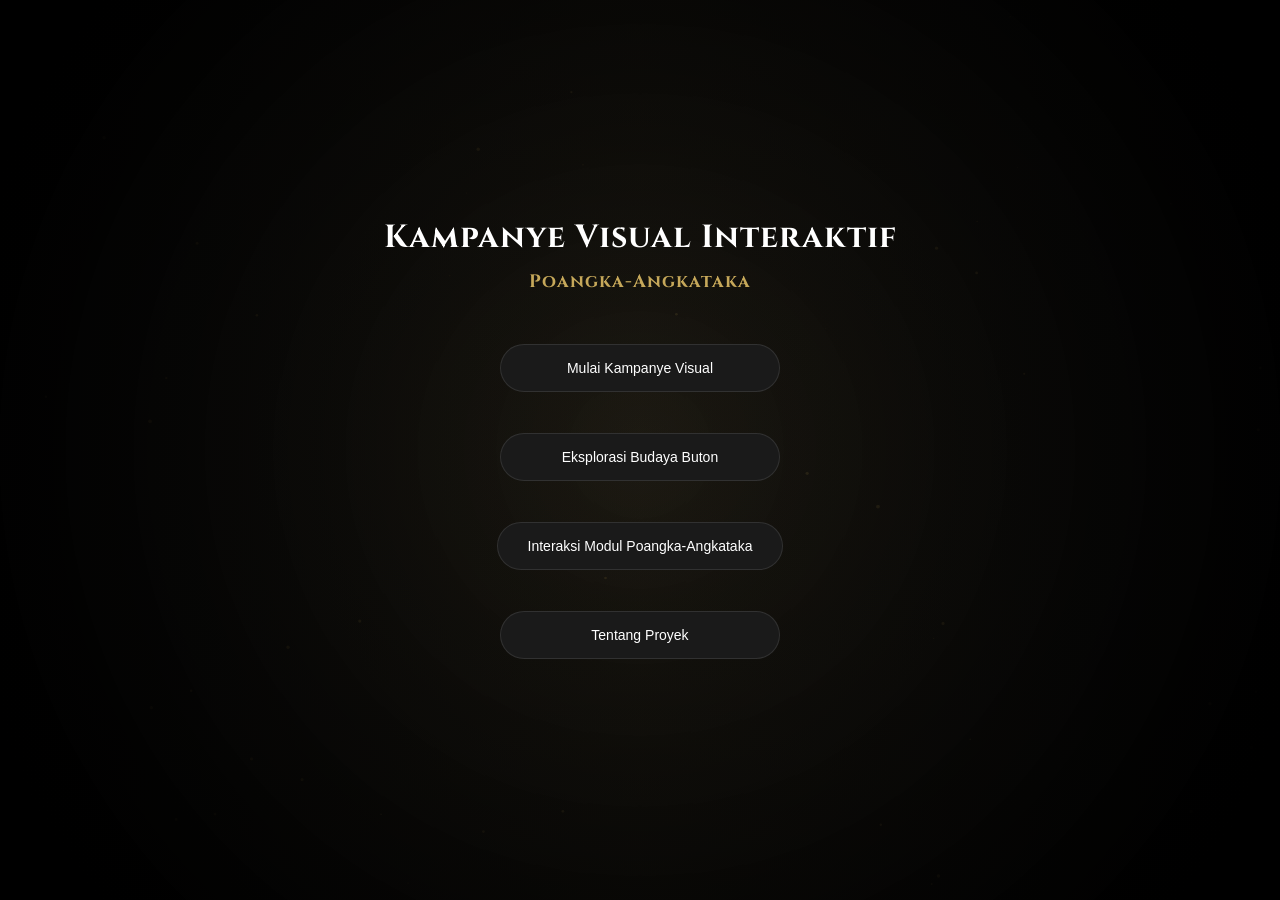
<file: index.html>
<!DOCTYPE html>
<html lang="id">
<head>
<meta charset="UTF-8">
<meta name="viewport" content="width=device-width, initial-scale=1.0">

<title>Kampanye Visual Poangka-Angkataka</title>

<link href="https://fonts.googleapis.com/css2?family=Cinzel:wght@500&family=Poppins:wght@300;400;500&display=swap" rel="stylesheet">

<link rel="stylesheet" href="css/style.css">
</head>

<body>

<canvas id="bgCanvas"></canvas>
<div class="fog-layer"></div>
<div class="overlay"></div>

<div class="container">

<h1 class="title fade-item">
Kampanye Visual Interaktif
<span>Poangka-Angkataka</span>
</h1>

<div class="menu">

<div class="menu-item">
<button class="menu-btn fade-item" onclick="startNavigate('kampanye.html')">
Mulai Kampanye Visual
</button>
<div class="menu-desc">
Memahami nilai martabat dan etika sosial
</div>
</div>

<div class="menu-item">
<button class="menu-btn fade-item" onclick="startNavigate('eksplorasi.html')">
Eksplorasi Budaya Buton
</button>
<div class="menu-desc">
Belajar nilai budaya melalui interaksi
</div>
</div>

<div class="menu-item">
<button class="menu-btn fade-item" onclick="startNavigate('modul.html')">
Interaksi Modul Poangka-Angkataka
</button>
<div class="menu-desc">
Uji pemahamanmu melalui simulasi
</div>
</div>

<div class="menu-item">
<button class="menu-btn fade-item" onclick="navigate('tentang.html')">
Tentang Proyek
</button>
<div class="menu-desc">
Latar belakang dan tujuan kampanye
</div>
</div>

</div>

</div>


<!-- POPUP INPUT USER -->

<div class="popup" id="popup">

<div class="popup-box">
<button class="close-btn" onclick="goBack()">✕</button>
<h2>Masukkan Data</h2>

<input type="text" id="nama" placeholder="Nama kamu">

<input type="number" id="umur" placeholder="Umur kamu">

<button onclick="submitUser()">Mulai</button>

</div>

</div>

<!-- CINEMATIC INTRO -->
<div class="intro-screen" id="introScreen">

<div class="intro-text" id="line1">
Di tanah Buton...
</div>

<div class="intro-text" id="line2">
Nilai bukan sekadar warisan...
</div>

<div class="intro-text" id="line3">
Tetapi bagian dari kehidupan sehari hari...
</div>

<div class="gate-left"></div>
<div class="gate-right"></div>

</div>

<script src="js/script.js"></script>

</body>
</html>
</file>
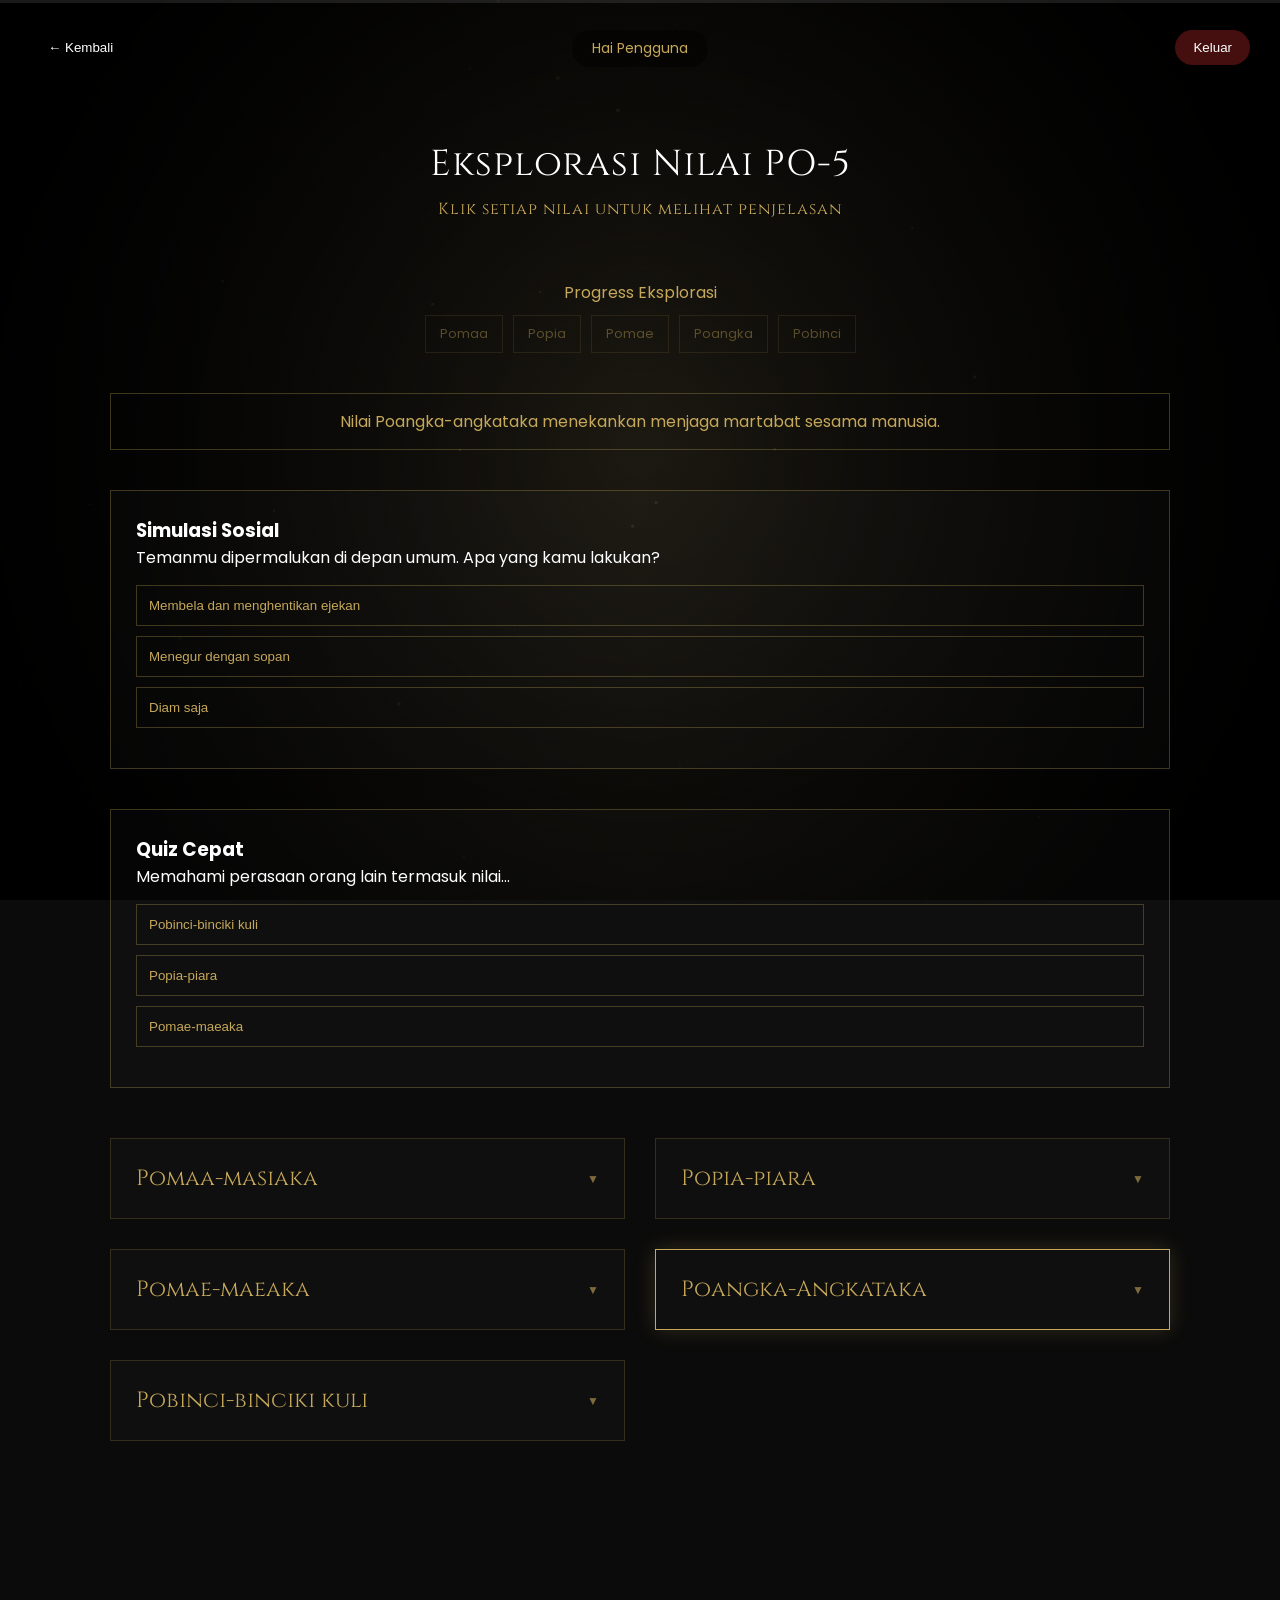
<file: eksplorasi.html>
<!DOCTYPE html>
<html lang="id">
<head>
<meta charset="UTF-8">
<meta name="viewport" content="width=device-width, initial-scale=1.0">

<title>Eksplorasi PO-5</title>

<link href="https://fonts.googleapis.com/css2?family=Cinzel:wght@500&family=Poppins:wght@300;400;500&display=swap" rel="stylesheet">

<link rel="stylesheet" href="css/style.css">
<link rel="stylesheet" href="css/eksplorasi.css">

</head>

<body>

<canvas id="bgCanvas"></canvas>
<div class="fog-layer"></div>
<div class="overlay"></div>

<button class="back-btn" onclick="navigate('kampanye.html')">
← Kembali
</button>

<button class="exit-btn" onclick="exitSession()">
Keluar
</button>

<div class="reading-progress">
<div class="reading-fill" id="readingFill"></div>
</div>

<div class="user-greeting" id="userGreeting">
Hai Pengguna
</div>

<div class="eksplorasi-container">

<div class="title">
Eksplorasi Nilai PO-5
<span>Klik setiap nilai untuk melihat penjelasan</span>
</div>


<!-- Progress -->
<div class="explore-progress">

<div class="progress-title">
Progress Eksplorasi
</div>

<div class="progress-grid">
<div class="progress-item" data-nilai="pomaa">Pomaa</div>
<div class="progress-item" data-nilai="popia">Popia</div>
<div class="progress-item" data-nilai="pomae">Pomae</div>
<div class="progress-item" data-nilai="poangka">Poangka</div>
<div class="progress-item" data-nilai="pobinci">Pobinci</div>
</div>

</div>


<!-- Fact -->
<div class="fact-box" id="factBox"></div>


<!-- Scenario -->
<div class="scenario-box">

<h3>Simulasi Sosial</h3>

<p>
Temanmu dipermalukan di depan umum. Apa yang kamu lakukan?
</p>

<div class="scenario-options">

<button onclick="chooseScenario('poangka')">
Membela dan menghentikan ejekan
</button>

<button onclick="chooseScenario('pomae')">
Menegur dengan sopan
</button>

<button onclick="chooseScenario('none')">
Diam saja
</button>

</div>

<div class="scenario-result" id="scenarioResult"></div>

</div>


<!-- Quiz -->
<div class="mini-quiz">

<h3>Quiz Cepat</h3>

<p id="quizQuestion">
Memahami perasaan orang lain termasuk nilai...
</p>

<div class="quiz-options">

<button onclick="answerQuiz(this,true)">
Pobinci-binciki kuli
</button>

<button onclick="answerQuiz(this,false)">
Popia-piara
</button>

<button onclick="answerQuiz(this,false)">
Pomae-maeaka
</button>

</div>

<div class="quiz-result" id="quizResult"></div>

</div>


<!-- Cards -->
<div class="card-grid">


<!-- Pomaa -->
<div class="card">
<div class="card-title">Pomaa-masiaka</div>

<div class="card-content">

<p>
Nilai yang mengajarkan 
<span class="tooltip">saling menyayangi
<span class="tooltip-text">
Kasih sayang dalam hubungan sosial
</span>
</span>
antar sesama manusia.
</p>

<div class="example">
Contoh nyata:
• Membantu teman yang kesulitan  
• Tidak mengejek kekurangan orang lain  
• Memberi dukungan saat teman gagal
</div>

<div class="reflection">
Di dunia digital, Pomaa-masiaka terlihat dari bagaimana kita
memberikan komentar yang membangun, bukan menjatuhkan.
</div>

<div class="impact">
Jika nilai ini hilang:
Hubungan sosial menjadi dingin, individualis,
dan kurang empati.
</div>

</div>
</div>


<!-- Popia -->
<div class="card">
<div class="card-title">Popia-piara</div>

<div class="card-content">

<p>
Nilai 
<span class="tooltip">saling menjaga
<span class="tooltip-text">
Melindungi hubungan sosial
</span>
</span>
dalam kehidupan masyarakat.
</p>

<div class="example">
Contoh nyata:
• Mengingatkan teman dengan baik  
• Menjaga rahasia teman  
• Membela teman dari perlakuan tidak adil
</div>

<div class="reflection">
Dalam ruang digital, Popia-piara berarti
menjaga privasi orang lain dan tidak menyebarkan data pribadi.
</div>

<div class="impact">
Jika diabaikan:
Kepercayaan antar individu akan mudah rusak.
</div>

</div>
</div>


<!-- Pomae -->
<div class="card">
<div class="card-title">Pomae-maeaka</div>

<div class="card-content">

<p>
Mengajarkan menjaga 
<span class="tooltip">rasa malu
<span class="tooltip-text">
Etika dan sopan santun sosial
</span>
</span>
dalam kehidupan sosial.
</p>

<div class="example">
Contoh nyata:
• Tidak mempermalukan orang lain  
• Menjaga ucapan di media sosial  
• Menghormati perbedaan pendapat
</div>

<div class="reflection">
Nilai ini membantu generasi muda memahami bahwa
kebebasan berbicara tetap membutuhkan etika.
</div>

<div class="impact">
Tanpa nilai ini:
Komentar kasar dan cyberbullying mudah terjadi.
</div>

</div>
</div>


<!-- Highlight -->
<div class="card highlight">
<div class="card-title">Poangka-Angkataka</div>

<div class="card-content">

<p>
Nilai utama yang menekankan 
<span class="tooltip">martabat
<span class="tooltip-text">
Kehormatan sosial individu
</span>
</span>
dan penghormatan sesama.
</p>

<div class="example">
Contoh nyata:
• Tidak merendahkan teman  
• Memberi apresiasi usaha orang lain  
• Menjaga harga diri sesama
</div>

<div class="reflection">
Dalam media sosial, nilai ini terlihat dari
cara kita berdebat tanpa menghina.
</div>

<div class="impact">
Tanpa Poangka-Angkataka:
Lingkungan sosial menjadi penuh penghinaan dan konflik.
</div>

<button class="mulai-btn" id="mulaiBtn">
Masuk Modul Interaktif
</button>

</div>
</div>


<!-- Pobinci -->
<div class="card">
<div class="card-title">Pobinci-binciki kuli</div>

<div class="card-content">

<p>
Empati sosial dimana menyakiti orang lain
sama seperti menyakiti diri sendiri.
</p>

<div class="example">
Contoh nyata:
• Tidak menyebar aib orang lain  
• Menghindari bullying  
• Memahami perasaan sesama
</div>

<div class="reflection">
Di internet, nilai ini berarti berpikir dulu
sebelum mengirim komentar.
</div>

<div class="impact">
Jika nilai ini hilang:
Kebencian dan permusuhan akan mudah berkembang.
</div>

</div>
</div>


</div>
</div>

<script src="js/script.js"></script>
<script src="js/eksplorasi.js"></script>

</body>
</html>
</file>
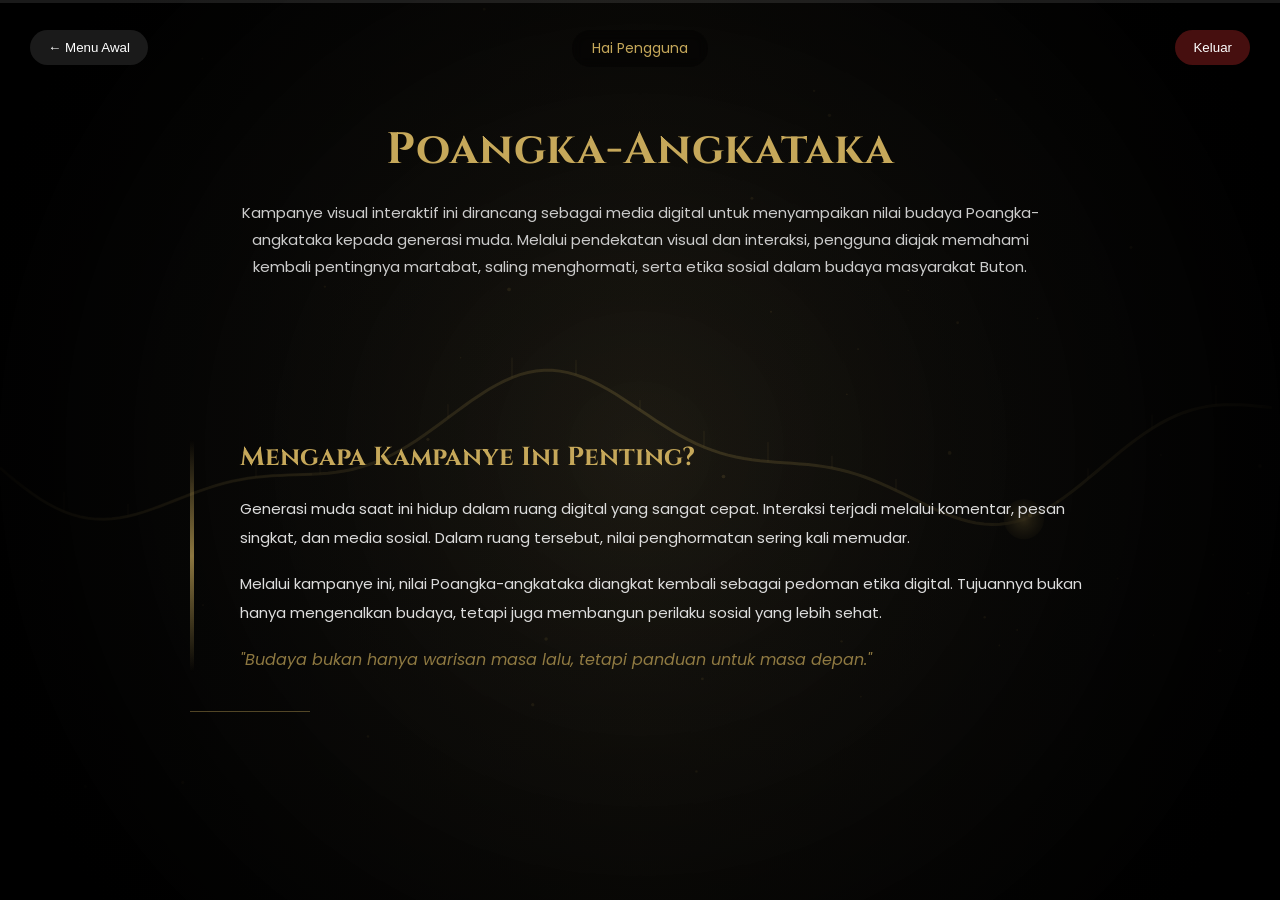
<file: kampanye.html>
<!DOCTYPE html>
<html lang="id">
<head>
<meta charset="UTF-8">
<meta name="viewport" content="width=device-width, initial-scale=1.0">

<title>Kampanye Visual - Poangka-Angkataka</title>

<link href="https://fonts.googleapis.com/css2?family=Cinzel:wght@500&family=Poppins:wght@300;400;500&display=swap" rel="stylesheet">

<link rel="stylesheet" href="css/style.css">
<link rel="stylesheet" href="css/kampanye.css">

</head>

<body>

<canvas id="bgCanvas"></canvas>
<canvas id="dragonCanvas"></canvas>
<div class="fog-layer"></div>
<div class="overlay"></div>

<!-- <img src="img/naga.png" class="dragon-bg">
<img src="img/nenas.png" class="nenas-bg"> -->

<button class="back-btn" onclick="navigate('index.html')">
← Menu Awal
</button>

<button class="exit-btn" onclick="exitSession()">
Keluar
</button>

<!-- progress scroll -->
<div class="reading-progress">
<div class="reading-bar" id="readingBar"></div>
</div>

<div class="kampanye-container">

<div class="user-greeting" id="userGreeting">
Hai Pengguna
</div>

<section class="hero">
<h1>Poangka-Angkataka</h1>
<p>
Kampanye visual interaktif ini dirancang sebagai media digital untuk 
menyampaikan nilai budaya Poangka-angkataka kepada generasi muda. 
Melalui pendekatan visual dan interaksi, pengguna diajak memahami 
kembali pentingnya martabat, saling menghormati, serta etika sosial 
dalam budaya masyarakat Buton.
</p>
</section>

<section class="content">

<h2>Mengapa Kampanye Ini Penting?</h2>

<p>
Generasi muda saat ini hidup dalam ruang digital yang sangat cepat. 
Interaksi terjadi melalui komentar, pesan singkat, dan media sosial. 
Dalam ruang tersebut, nilai penghormatan sering kali memudar.
</p>

<p>
Melalui kampanye ini, nilai Poangka-angkataka diangkat kembali 
sebagai pedoman etika digital. Tujuannya bukan hanya mengenalkan 
budaya, tetapi juga membangun perilaku sosial yang lebih sehat.
</p>

<div class="quote">
"Budaya bukan hanya warisan masa lalu, tetapi panduan untuk masa depan."
</div>

</section>

<section class="content">
<h2>Falsafah PO-5 Masyarakat Buton</h2>

<p>
Masyarakat Buton memiliki falsafah kehidupan yang dikenal dengan 
nilai PO-5. Nilai ini menjadi pedoman dalam menjaga hubungan sosial, 
menghormati sesama, serta menciptakan kehidupan masyarakat yang 
harmonis. PO-5 terdiri dari lima nilai utama yang saling berkaitan 
dan membentuk sistem etika sosial masyarakat Buton.
</p>

<p>
Kelima nilai tersebut yaitu Pomaa-masiaka, Popia-piara, Pomae-maeaka, 
Poangka-angkataka, dan Pobinci-binciki kuli. Setiap nilai memiliki 
peran dalam membentuk karakter individu serta menjaga keseimbangan 
hubungan sosial dalam kehidupan bermasyarakat.
</p>

</section>



<section class="content">
<h2>Pomaa-masiaka</h2>

<p>
Pomaa-masiaka memiliki makna saling menyayangi antar sesama manusia. 
Nilai ini mengajarkan bahwa setiap individu harus memiliki rasa kasih 
sayang, kepedulian, dan empati terhadap orang lain dalam kehidupan 
sehari-hari.
</p>

<p>
Dalam kehidupan masyarakat, Pomaa-masiaka menjadi dasar terbentuknya 
hubungan sosial yang penuh rasa kebersamaan. Sikap saling menyayangi 
mendorong terciptanya lingkungan yang harmonis serta mengurangi 
potensi konflik antar individu.
</p>

</section>



<section class="content">
<h2>Popia-piara</h2>

<p>
Popia-piara bermakna saling memelihara dan saling menjaga satu sama 
lain. Nilai ini menekankan pentingnya tanggung jawab sosial dalam 
menjaga hubungan antar individu dalam masyarakat.
</p>

<p>
Melalui nilai Popia-piara, masyarakat diajarkan untuk saling membantu, 
saling melindungi, serta menjaga keberlangsungan kehidupan sosial. 
Nilai ini memperkuat solidaritas dan kebersamaan dalam masyarakat.
</p>

</section>



<section class="content">
<h2>Pomae-maeaka</h2>

<p>
Pomae-maeaka mengandung makna saling menjaga rasa malu. Nilai ini 
mengajarkan pentingnya menjaga etika, sopan santun, serta perilaku 
yang sesuai dengan norma sosial dalam masyarakat.
</p>

<p>
Dengan adanya nilai Pomae-maeaka, setiap individu diharapkan mampu 
menjaga sikap dan perilaku agar tidak merugikan orang lain serta 
tetap menghormati norma yang berlaku dalam kehidupan sosial.
</p>

</section>



<section class="content">
<h2>Poangka-Angkataka</h2>

<p>
Poangka-angkataka merupakan nilai utama yang menekankan pentingnya 
saling mengangkat martabat dan saling menghormati antar sesama. 
Nilai ini mengajarkan bahwa setiap individu memiliki kehormatan 
yang harus dijaga dalam interaksi sosial.
</p>

<p>
Dalam kehidupan masyarakat Buton, Poangka-angkataka menjadi pedoman 
dalam membangun hubungan sosial yang dilandasi rasa saling menghargai. 
Nilai ini juga mendorong individu untuk tidak merendahkan orang lain 
serta menjaga kehormatan sesama.
</p>

<p>
Nilai Poangka-angkataka sangat relevan dengan kondisi generasi muda 
saat ini, khususnya dalam lingkungan digital. Interaksi yang terjadi 
melalui media sosial sering kali mengabaikan nilai penghormatan dan 
martabat. Oleh karena itu, kampanye visual interaktif ini bertujuan 
mengangkat kembali nilai tersebut dalam konteks modern.
</p>

</section>



<section class="content">
<h2>Pobinci-binciki kuli</h2>

<p>
Pobinci-binciki kuli mengandung makna empati sosial, yaitu menyakiti 
orang lain sama seperti menyakiti diri sendiri. Nilai ini menjadi 
landasan moral dalam menjaga hubungan antar individu.
</p>

<p>
Nilai ini mengajarkan pentingnya memahami perasaan orang lain, 
menghindari tindakan yang merugikan sesama, serta membangun sikap 
toleransi dalam kehidupan bermasyarakat.
</p>

<p>
Melalui kampanye visual interaktif, nilai empati ini diterjemahkan 
dalam bentuk visual dan pengalaman interaktif agar lebih mudah 
dipahami oleh generasi muda.
</p>

<button class="lanjut-btn" onclick="navigate('eksplorasi.html')">
Mulai Eksplorasi Budaya
</button>

</section>

<section class="content">

<h2>Simulasi Situasi Sosial</h2>

<p>
Bayangkan kamu melihat seseorang dihina di media sosial karena 
pendapatnya berbeda. Apa yang akan kamu lakukan?
</p>

<div class="decision-box">

<div class="decision-options">

<button onclick="decision(1)">
Membela dan menghentikan komentar negatif
</button>

<button onclick="decision(2)">
Diam saja agar tidak terlibat
</button>

<button onclick="decision(3)">
Ikut berkomentar
</button>

</div>

<div class="decision-result" id="decisionResult"></div>

</div>

</section>

<section class="content">
<h2>Istilah Budaya Penting</h2>

<p>
Nilai 
<span class="tooltip">
Pomaa-masiaka
<span class="tooltip-text">
Saling menyayangi dan menunjukkan empati kepada sesama
</span>
</span>
menjadi dasar hubungan sosial masyarakat Buton.
</p>

<p>
Konsep 
<span class="tooltip">
Popia-piara
<span class="tooltip-text">
Saling menjaga dan saling membantu dalam kehidupan sosial
</span>
</span>
mendorong solidaritas dan kebersamaan.
</p>

<p>
Nilai 
<span class="tooltip">
Pomae-maeaka
<span class="tooltip-text">
Menjaga rasa malu dan etika sosial
</span>
</span>
membentuk perilaku sopan dalam masyarakat.
</p>

<p>
Prinsip 
<span class="tooltip">
Poangka-angkataka
<span class="tooltip-text">
Saling mengangkat martabat dan menghormati sesama
</span>
</span>
menjadi inti kampanye visual ini.
</p>

<p>
Nilai 
<span class="tooltip">
Pobinci-binciki kuli
<span class="tooltip-text">
Menyakiti orang lain sama dengan menyakiti diri sendiri
</span>
</span>
menekankan empati dalam interaksi sosial.
</p>

</section>

<!-- MINI QUIZ -->
<section class="content quiz-section">

<h2>Uji Pemahaman Cepat</h2>

<p>Pilih nilai yang paling sesuai dengan situasi berikut:</p>

<div class="quiz-box">

<div class="quiz-question">
Temanmu dipermalukan di depan umum. Nilai apa yang harus kamu terapkan?
</div>

<div class="quiz-choices">

<button class="quiz-btn" data-answer="false">
Pomae-maeaka
</button>

<button class="quiz-btn" data-answer="true">
Poangka-angkataka
</button>

<button class="quiz-btn" data-answer="false">
Popia-piara
</button>

</div>

<div class="quiz-feedback" id="quizFeedback"></div>

</div>

</section>

<!-- QUOTE GENERATOR -->
<section class="content quote-section">

<h2>Refleksi Nilai Budaya</h2>

<div class="quote-box" id="quoteBox">
Klik tombol untuk melihat refleksi nilai Poangka-Angkataka
</div>

<button class="quote-btn" onclick="generateQuote()">
Tampilkan Refleksi
</button>

</section>

</div>

<script src="js/script.js"></script>
<script src="js/kampanye.js"></script>

</body>
</html>
</file>
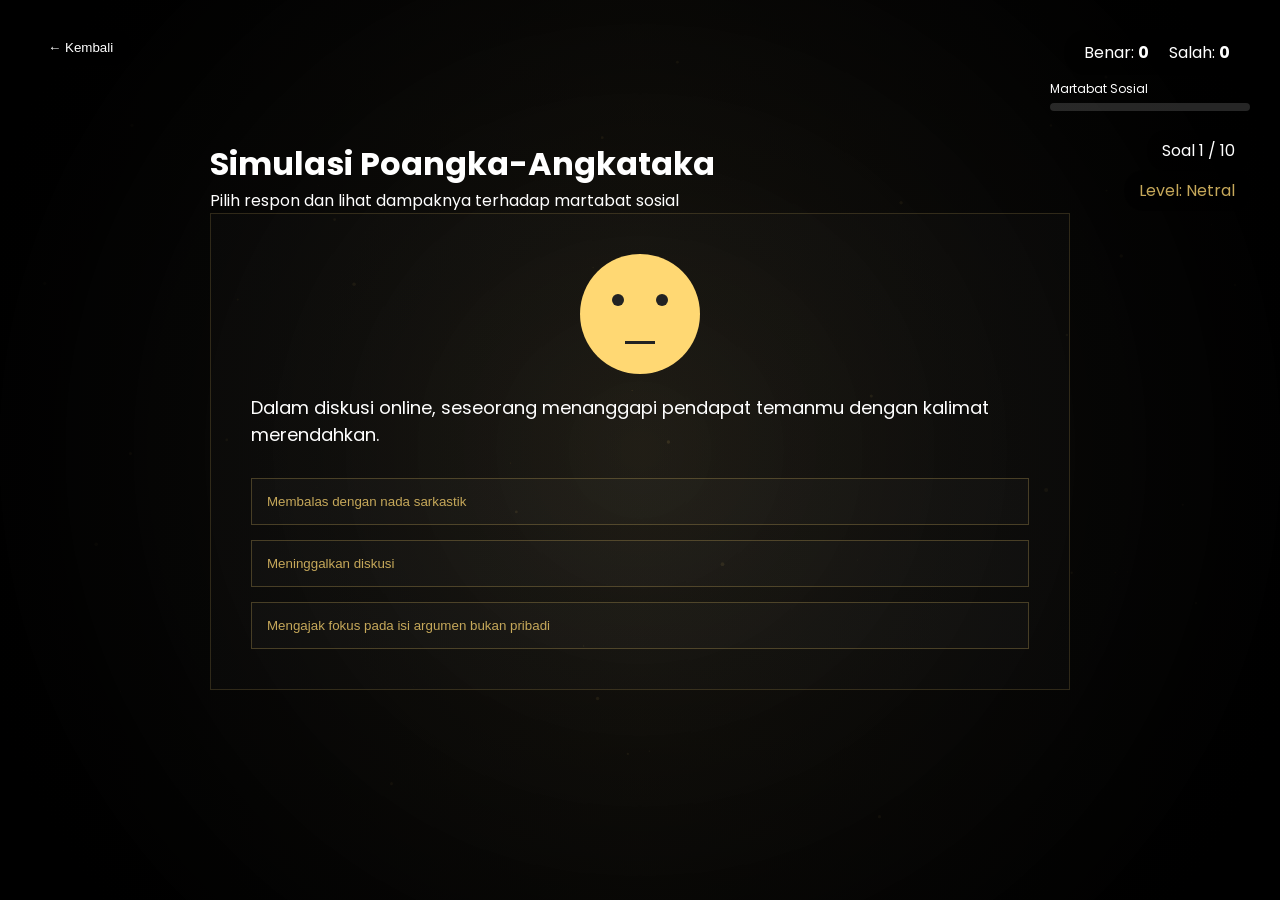
<file: modul.html>
<!DOCTYPE html>
<html lang="id">
<head>
<meta charset="UTF-8">
<meta name="viewport" content="width=device-width, initial-scale=1.0">

<title>Modul Interaktif Poangka-Angkataka</title>

<link href="https://fonts.googleapis.com/css2?family=Cinzel:wght@500&family=Poppins:wght@300;400;500&display=swap" rel="stylesheet">

<link rel="stylesheet" href="css/style.css">
<link rel="stylesheet" href="css/modul.css">

</head>

<body>

<canvas id="bgCanvas"></canvas>
<div class="fog-layer"></div>
<div class="overlay"></div>

<button class="back-btn" onclick="navigate('eksplorasi.html')">
← Kembali
</button>

<div class="score-box">
<span>Benar: <b id="benar">0</b></span>
<span>Salah: <b id="salah">0</b></span>
</div>

<div class="meter-box">
<div class="meter-label">Martabat Sosial</div>
<div class="meter-bar">
<div class="meter-fill" id="meter"></div>
</div>
</div>

<div class="modul-container">

<div class="modul-header">
<h1>Simulasi Poangka-Angkataka</h1>
<p>Pilih respon dan lihat dampaknya terhadap martabat sosial</p>
</div>

<div class="progress-box">
Soal <span id="current">1</span> / 10
</div>

<div class="level-box" id="level">
Level: Netral
</div>

<div class="scenario-box">

<div class="character">

<div class="char-img" id="char">

<div class="eye left"></div>
<div class="eye right"></div>
<div class="mouth"></div>

</div>

<div class="char-reaction" id="reaction"></div>

</div>

<div class="scenario-text" id="scenario"></div>

<div class="choices" id="choices"></div>

<div class="feedback" id="feedback"></div>

<div class="reflection" id="reflection">
<p>Menurutmu kenapa menjaga martabat itu penting?</p>
<textarea id="reflectionInput"></textarea>
<button id="submitReflection">Kirim</button>
</div>

<button class="next-btn" id="next">Lanjut</button>
<button class="next-btn" id="restart" style="display:none">
Restart Simulasi
</button>
</div>

</div>



<script src="js/script.js"></script>
<script src="js/modul.js"></script>

</body>
</html>
</file>
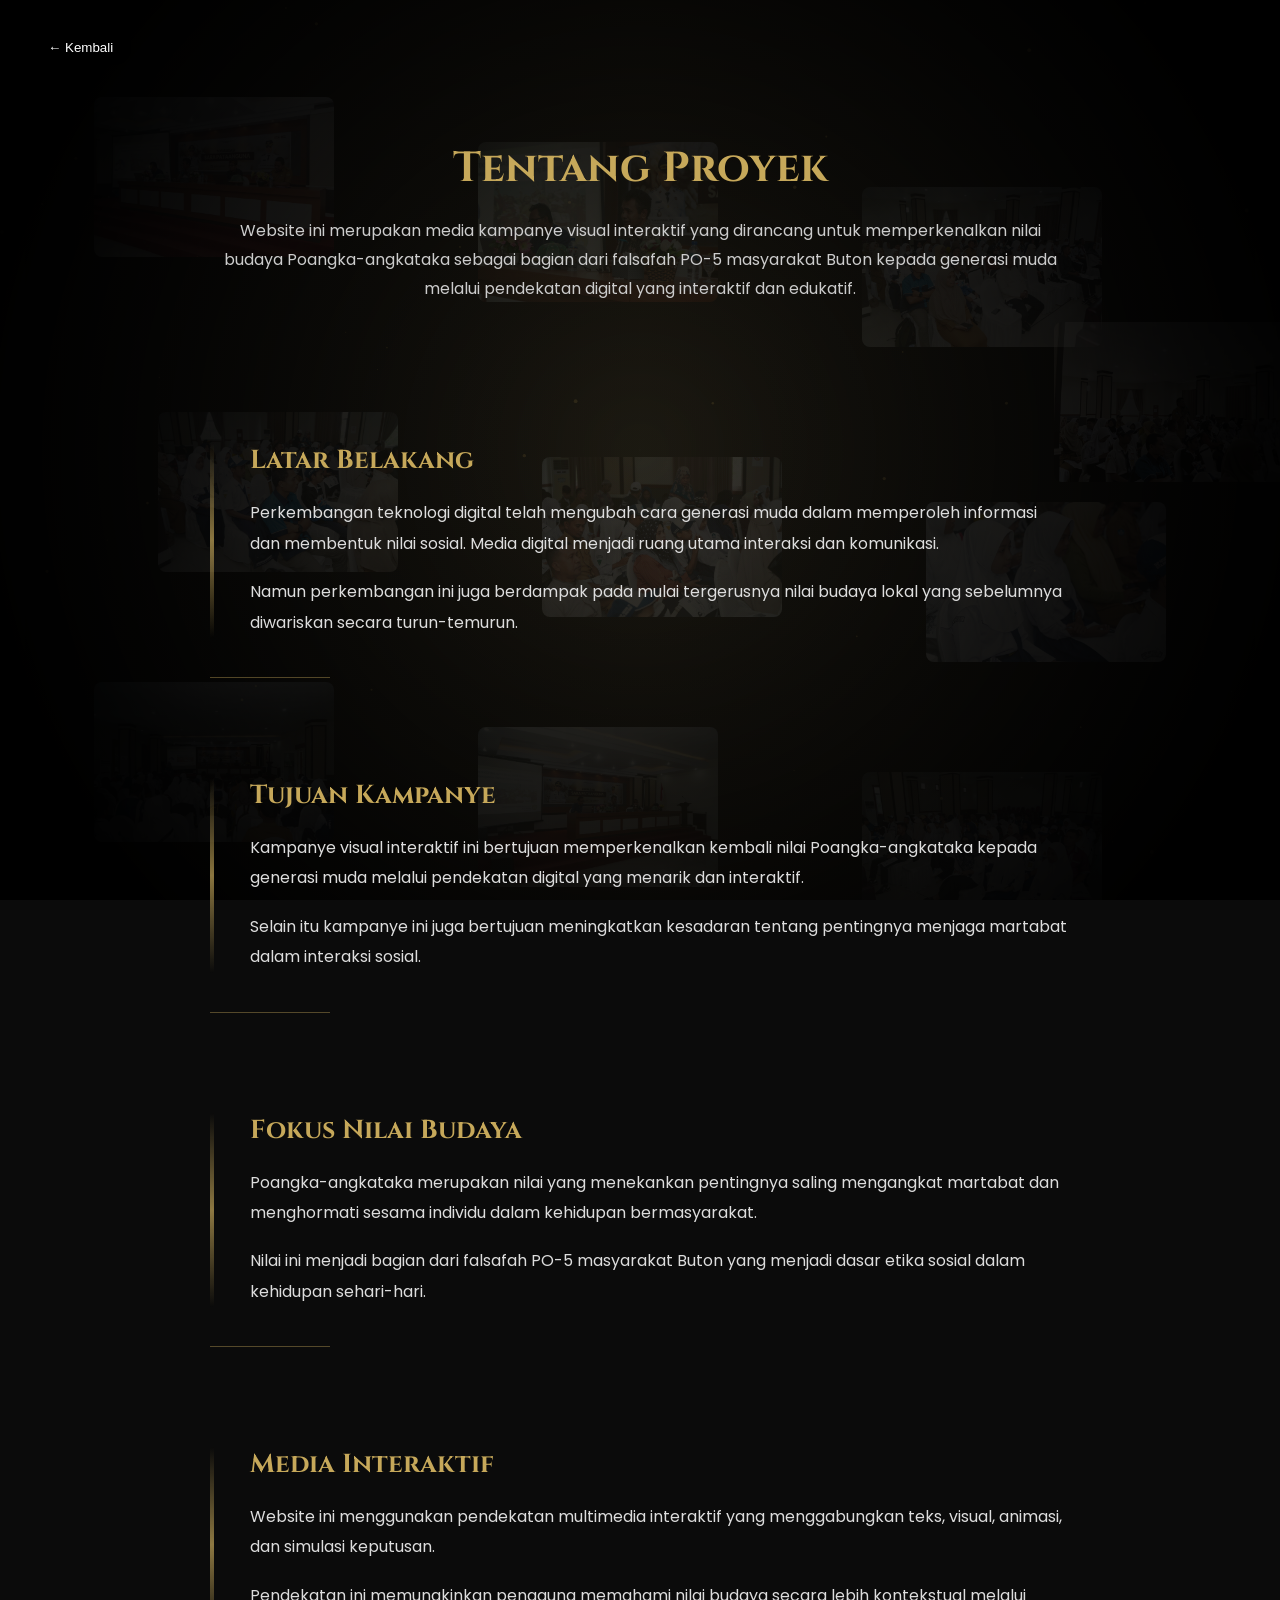
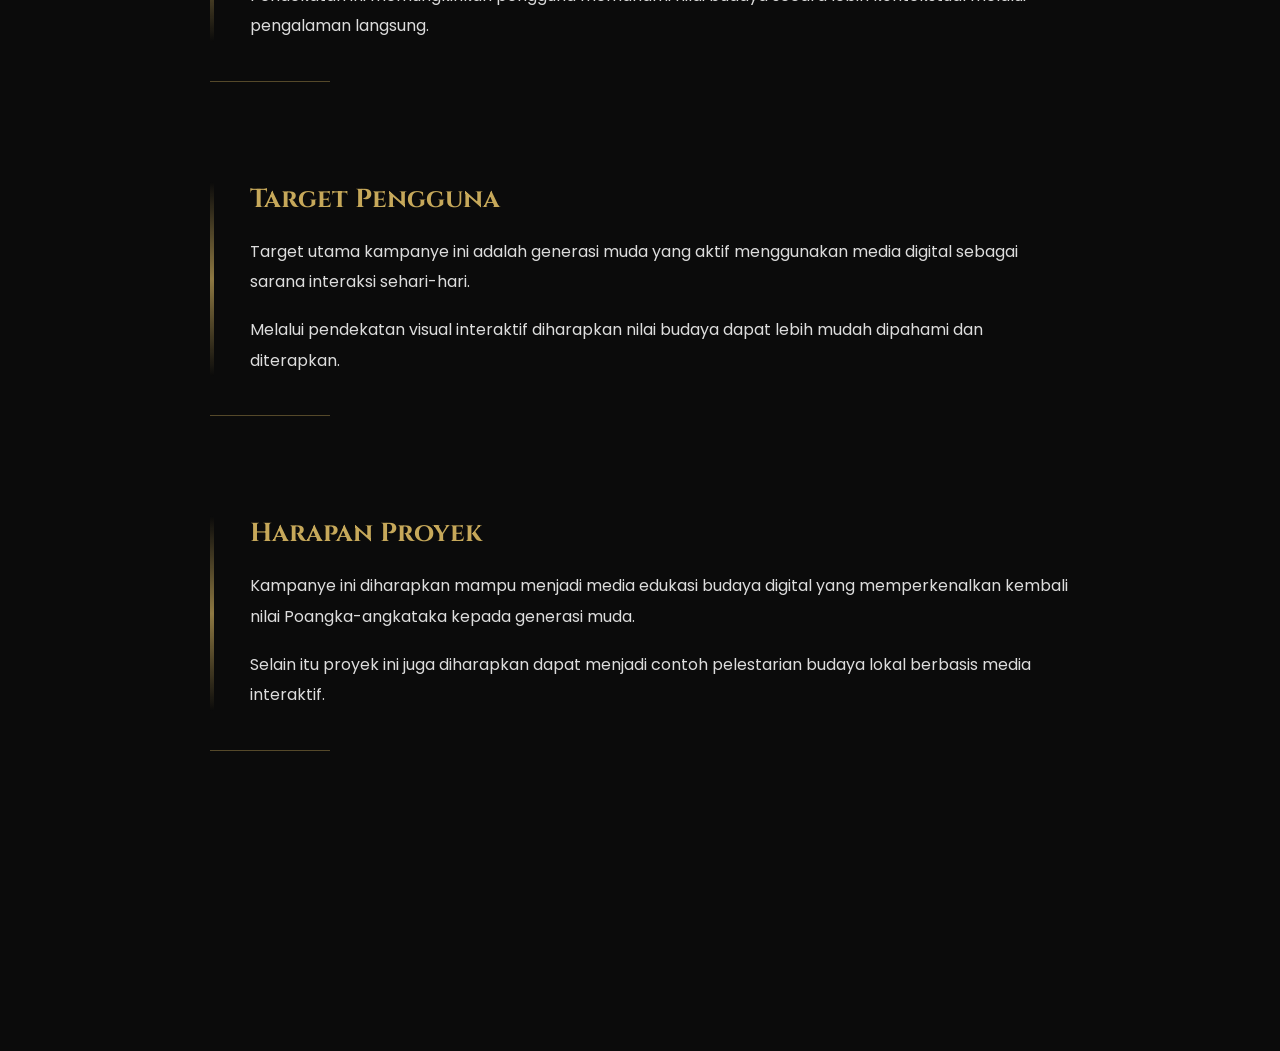
<file: tentang.html>
<!DOCTYPE html>
<html lang="id">
<head>
<meta charset="UTF-8">
<meta name="viewport" content="width=device-width, initial-scale=1.0">

<title>Tentang Proyek</title>

<link href="https://fonts.googleapis.com/css2?family=Cinzel:wght@500&family=Poppins:wght@300;400;500&display=swap" rel="stylesheet">

<link rel="stylesheet" href="css/style.css">
<link rel="stylesheet" href="css/tentang.css">

</head>

<body>

<div id="bgCollage"></div>
<canvas id="bgCanvas"></canvas>
<div class="fog-layer"></div>
<div class="overlay"></div>


<button class="back-btn" onclick="navigate('index.html')">
← Kembali
</button>

<div class="tentang-container">

<section class="hero">
<h1>Tentang Proyek</h1>
<p>
Website ini merupakan media kampanye visual interaktif yang dirancang 
untuk memperkenalkan nilai budaya Poangka-angkataka sebagai bagian 
dari falsafah PO-5 masyarakat Buton kepada generasi muda melalui 
pendekatan digital yang interaktif dan edukatif.
</p>
</section>


<section class="content">
<h2>Latar Belakang</h2>

<p>
Perkembangan teknologi digital telah mengubah cara generasi muda 
dalam memperoleh informasi dan membentuk nilai sosial. Media digital 
menjadi ruang utama interaksi dan komunikasi.
</p>

<p>
Namun perkembangan ini juga berdampak pada mulai tergerusnya nilai 
budaya lokal yang sebelumnya diwariskan secara turun-temurun.
</p>

</section>


<section class="content">
<h2>Tujuan Kampanye</h2>

<p>
Kampanye visual interaktif ini bertujuan memperkenalkan kembali nilai 
Poangka-angkataka kepada generasi muda melalui pendekatan digital 
yang menarik dan interaktif.
</p>

<p>
Selain itu kampanye ini juga bertujuan meningkatkan kesadaran tentang 
pentingnya menjaga martabat dalam interaksi sosial.
</p>

</section>


<section class="content">
<h2>Fokus Nilai Budaya</h2>

<p>
Poangka-angkataka merupakan nilai yang menekankan pentingnya saling 
mengangkat martabat dan menghormati sesama individu dalam kehidupan 
bermasyarakat.
</p>

<p>
Nilai ini menjadi bagian dari falsafah PO-5 masyarakat Buton yang 
menjadi dasar etika sosial dalam kehidupan sehari-hari.
</p>

</section>


<section class="content">
<h2>Media Interaktif</h2>

<p>
Website ini menggunakan pendekatan multimedia interaktif yang 
menggabungkan teks, visual, animasi, dan simulasi keputusan.
</p>

<p>
Pendekatan ini memungkinkan pengguna memahami nilai budaya secara 
lebih kontekstual melalui pengalaman langsung.
</p>

</section>


<section class="content">
<h2>Target Pengguna</h2>

<p>
Target utama kampanye ini adalah generasi muda yang aktif menggunakan 
media digital sebagai sarana interaksi sehari-hari.
</p>

<p>
Melalui pendekatan visual interaktif diharapkan nilai budaya dapat 
lebih mudah dipahami dan diterapkan.
</p>

</section>


<section class="content">
<h2>Harapan Proyek</h2>

<p>
Kampanye ini diharapkan mampu menjadi media edukasi budaya digital 
yang memperkenalkan kembali nilai Poangka-angkataka kepada generasi muda.
</p>

<p>
Selain itu proyek ini juga diharapkan dapat menjadi contoh pelestarian 
budaya lokal berbasis media interaktif.
</p>

</section>

</div>

<script src="js/script.js"></script>
<script src="js/tentang.js"></script>

</body>
</html>
</file>
<file: css/style.css>
*{
margin:0;
padding:0;
box-sizing:border-box;
}

body{
background:#0B0B0B;
color:white;
font-family:'Poppins',sans-serif;
height:100vh;
overflow:hidden;
}

/* canvas */

#bgCanvas{
position:fixed;
top:0;
left:0;
width:100%;
height:100%;
z-index:-4;
}

/* fog */

.fog-layer{
position:fixed;
top:0;
left:0;
width:200%;
height:100%;
background:linear-gradient(
90deg,
transparent,
rgba(198,168,90,0.05),
transparent,
rgba(255,255,255,0.03),
transparent
);

animation:fogMove 60s linear infinite;
z-index:-3;
pointer-events:none;
}

@keyframes fogMove{
0%{transform:translateX(0);}
100%{transform:translateX(-50%);}
}

/* overlay */

.overlay{
position:fixed;
width:100%;
height:100%;
background:radial-gradient(circle at center, transparent 0%, #000 90%);
z-index:-2;
}

/* container */

.container{
height:100vh;
display:flex;
flex-direction:column;
justify-content:center;
align-items:center;
text-align:center;
}

/* title */

.title{
font-family:'Cinzel',serif;
font-size:32px;
margin-bottom:50px;
letter-spacing:1px;
}

.title span{
display:block;
font-size:18px;
margin-top:10px;
color:#C6A85A;
}

/* menu */

.menu{
display:flex;
flex-direction:column;
gap:15px;
}

/* button */

.menu-btn{
padding:15px 30px;
border-radius:40px;
border:1px solid rgba(255,255,255,0.1);
background:#1A1A1A;
color:white;
font-size:14px;
cursor:pointer;
min-width:280px;
transition:all .3s ease;
}

.menu-btn:hover{
transform:scale(1.05);
background:#C6A85A;
color:black;
box-shadow:0 0 20px rgba(198,168,90,0.4);
}

.keluar{
background:#8B1E1E;
}

.keluar:hover{
background:#ff3a3a;
color:white;
box-shadow:0 0 20px rgba(255,0,0,0.5);
}

/* fade animation */

.fade-item{
opacity:0;
transform:translateY(20px);
animation:fadeUp .8s ease forwards;
}

.fade-item:nth-child(1){animation-delay:.2s;}
.fade-item:nth-child(2){animation-delay:.4s;}
.fade-item:nth-child(3){animation-delay:.6s;}
.fade-item:nth-child(4){animation-delay:.8s;}
.fade-item:nth-child(5){animation-delay:1s;}
.fade-item:nth-child(6){animation-delay:1.2s;}

@keyframes fadeUp{
to{
opacity:1;
transform:translateY(0);
}
}

/* page transition */

body.fade-out{
opacity:0;
transition:opacity .4s ease;
}

/* =========================
POPUP USER
========================= */

.popup{
position:fixed;
top:0;
left:0;
width:100%;
height:100%;
background:rgba(0,0,0,.8);
display:flex;
justify-content:center;
align-items:center;
z-index:100;
opacity:0;
pointer-events:none;
transition:.3s;
}

.popup.show{
opacity:1;
pointer-events:auto;
}

.popup-box{
background:#111;
padding:40px;
border:1px solid rgba(198,168,90,.3);
text-align:center;
min-width:300px;
animation:popup .4s ease;
}

@keyframes popup{
from{
opacity:0;
transform:scale(.9);
}
to{
opacity:1;
transform:scale(1);
}
}

.popup-box h2{
font-family:'Cinzel',serif;
margin-bottom:20px;
color:#C6A85A;
}

.popup-box input{
width:100%;
padding:12px;
margin-bottom:15px;
background:#1A1A1A;
border:1px solid rgba(255,255,255,.1);
color:white;
outline:none;
}

.popup-box button{
padding:12px 25px;
background:#C6A85A;
border:none;
cursor:pointer;
transition:.3s;
}

.popup-box button:hover{
transform:scale(1.05);
}

/* FIX CLOSE BUTTON (override semua style yang nabrak) */

.popup-box{
position:relative;
}

.popup-box > button:not(.close-btn){
padding:12px 25px;
background:#C6A85A;
border:none;
cursor:pointer;
transition:.3s;
}

.close-btn{
position:absolute;
top:15px;
right:15px;

width:32px;
height:32px;
padding:0 !important;

border:none;
border-radius:50%;

background:rgba(0,0,0,0.6);
color:#C6A85A;

font-size:14px;
cursor:pointer;
transition:.25s;

display:flex;
align-items:center;
justify-content:center;
}

.close-btn:hover{
background:#C6A85A;
color:black;
transform:rotate(90deg) scale(1.1);
box-shadow:0 0 12px rgba(198,168,90,.4);
}

/* =========================
HOVER INSIGHT
========================= */

.menu-item{
position:relative;
display:flex;
flex-direction:column;
align-items:center;
}

.menu-desc{
font-size:12px;
color:#C6A85A;
margin-top:8px;

opacity:0;
transform:translateY(5px);

transition:.3s;
pointer-events:none;
}

.menu-item:hover .menu-desc{
opacity:1;
transform:translateY(0);
}

.intro-screen{
position:fixed;
top:0;
left:0;
width:100%;
height:100%;
background:#000;
z-index:9999;

display:flex;
justify-content:center;
align-items:center;

opacity:0;
pointer-events:none;
transition:1s;
overflow:hidden;
}

.intro-screen.show{
opacity:1;
pointer-events:auto;
}

.intro-text{
position:absolute;
z-index:10001;

font-family:'Cinzel',serif;
font-size:32px;
color:#C6A85A;

opacity:0;
visibility:hidden;

transform:translateY(20px);

transition:
opacity 1s ease,
transform 1s ease;

letter-spacing:1px;
text-align:center;
}

.intro-text.active{
opacity:1;
visibility:visible;
transform:translateY(0);
}

/* gate effect */

.gate-left,
.gate-right{
position:absolute;
top:0;
width:50%;
height:100%;
z-index:10000;

background:
linear-gradient(
to right,
#111,
#000
);

transition:1.5s;
}

.gate-left{
left:-50%;
border-right:1px solid rgba(198,168,90,.3);
}

.gate-right{
right:-50%;
border-left:1px solid rgba(198,168,90,.3);
}

.intro-screen.open .gate-left{
left:0;
}

.intro-screen.open .gate-right{
right:0;
}
</file>
<file: css/eksplorasi.css>
body{
height:auto !important;
overflow-y:auto !important;
}

/* container */

.eksplorasi-container{
padding:140px 20px 200px 20px;
max-width:1100px;
margin:auto;
position:relative;
z-index:2;
}

/* back */

.back-btn{
position:fixed;
top:30px;
left:30px;
padding:10px 18px;
border-radius:30px;
border:none;
background:rgba(0,0,0,0.4);
color:white;
cursor:pointer;
z-index:10;

backdrop-filter:blur(6px);

transition:
transform .25s ease,
background .25s ease,
box-shadow .25s ease;
}

/* hover */

.back-btn:hover{
transform:translateX(5px);
background:rgba(198,168,90,0.15);

box-shadow:
0 0 10px rgba(198,168,90,.2),
0 0 20px rgba(198,168,90,.15);
}

/* click */

.back-btn:active{
transform:translateX(2px) scale(.97);
}

/* title */

.title{
text-align:center;
font-family:'Cinzel',serif;
font-size:36px;
margin-bottom:60px;
}

.title span{
display:block;
font-size:16px;
color:#C6A85A;
margin-top:10px;
}

/* grid */

.card-grid{
display:grid;
grid-template-columns:1fr 1fr;
gap:30px;
}

/* card */

.card{
background:rgba(255,255,255,0.02);
border:1px solid rgba(198,168,90,.2);
padding:25px;
cursor:pointer;
transition:.4s;
height:fit-content;
overflow:hidden;
}

.card:hover{
border-color:#C6A85A;
transform:translateY(-5px);
}

/* highlight */

.highlight{
border:1px solid #C6A85A;
box-shadow:0 0 20px rgba(198,168,90,.2);
}

/* title */

.card-title{
font-family:'Cinzel',serif;
font-size:22px;
color:#C6A85A;
display:flex;
justify-content:space-between;
align-items:center;
}

/* arrow */

.card-title::after{
content:'▼';
font-size:12px;
transition:.4s;
opacity:.6;
}

.card.active .card-title::after{
transform:rotate(180deg);
opacity:1;
}

/* content */

.card-content{
max-height:0;
opacity:0;
overflow:hidden;
transform:translateY(-10px);
transition:
max-height .6s ease,
opacity .4s ease,
transform .4s ease;
}

.card.active .card-content{
opacity:1;
transform:translateY(0);
}

/* img */

/* .card-img{
height:140px;
background:rgba(198,168,90,.1);
margin-bottom:15px;
border:1px solid rgba(198,168,90,.3);
} */

/* text */

.card p{
line-height:1.8;
color:#ddd;
}

/* button */

.mulai-btn{
margin-top:15px;
padding:10px 20px;
background:#C6A85A;
border:none;
cursor:pointer;
}

/* responsive */

@media(max-width:768px){
.card-grid{
grid-template-columns:1fr;
}
}
/* greeting */

.user-greeting{
position:fixed;
top:30px;
left:50%;
transform:translateX(-50%);
background:rgba(0,0,0,.4);
padding:8px 20px;
border-radius:20px;
color:#C6A85A;
font-size:14px;
z-index:10;
backdrop-filter:blur(6px);
}

/* exit */

.exit-btn{
position:fixed;
top:30px;
right:30px;
padding:10px 18px;
border-radius:30px;
border:none;
background:rgba(139,30,30,.5);
color:white;
cursor:pointer;
z-index:10;
transition:.3s;
}

.exit-btn:hover{
background:#ff3a3a;
box-shadow:0 0 15px rgba(255,0,0,.4);
}

/* progress */

.reading-progress{
position:fixed;
top:0;
left:0;
width:100%;
height:3px;
background:rgba(255,255,255,.1);
z-index:999;
}

.reading-fill{
height:100%;
width:0%;
background:#C6A85A;
}

/* fact */

.fact-box{
text-align:center;
margin-bottom:40px;
padding:15px;
border:1px solid rgba(198,168,90,.3);
color:#C6A85A;
cursor:pointer;
transition:.3s;
}

.fact-box:hover{
background:rgba(198,168,90,.08);
}

/* decision */

.decision-box{
margin-top:60px;
padding:30px;
border:1px solid rgba(198,168,90,.3);
background:rgba(255,255,255,.02);
}

.decision-options{
display:flex;
flex-direction:column;
gap:10px;
margin-top:15px;
}

.decision-options button{
padding:12px;
background:transparent;
border:1px solid rgba(198,168,90,.3);
color:#C6A85A;
cursor:pointer;
text-align:left;
transition:.3s;
}

.decision-options button:hover{
background:rgba(198,168,90,.1);
transform:translateX(5px);
}

.decision-result{
margin-top:15px;
color:#C6A85A;
}

.user-greeting{
position:fixed;
top:30px;
left:50%;
transform:translateX(-50%);
background:rgba(0,0,0,.4);
padding:8px 20px;
border-radius:20px;
color:#C6A85A;
z-index:10;
}

.exit-btn{
position:fixed;
top:30px;
right:30px;
padding:10px 18px;
border-radius:30px;
border:none;
background:rgba(139,30,30,.5);
color:white;
cursor:pointer;
z-index:10;
}

.reading-progress{
position:fixed;
top:0;
left:0;
width:100%;
height:3px;
background:rgba(255,255,255,.1);
z-index:999;
}

.reading-fill{
height:100%;
width:0%;
background:#C6A85A;
}

.fact-box{
margin-bottom:40px;
padding:15px;
border:1px solid rgba(198,168,90,.3);
color:#C6A85A;
text-align:center;
}

.example{
margin-top:15px;
color:#ccc;
line-height:1.7;
font-size:14px;
}

.tooltip{
color:#C6A85A;
position:relative;
cursor:pointer;
}

.tooltip-text{
position:absolute;
bottom:130%;
left:50%;
transform:translateX(-50%);
background:#111;
padding:6px 10px;
font-size:12px;
opacity:0;
transition:.3s;
white-space:nowrap;
border:1px solid rgba(198,168,90,.3);
}

.tooltip:hover .tooltip-text{
opacity:1;
}

.mulai-btn{
margin-top:15px;
padding:10px 20px;
background:#555;
border:none;
cursor:not-allowed;
opacity:.5;
}

.mulai-btn.unlock{
background:#C6A85A;
cursor:pointer;
opacity:1;
}

/* =====================
PROGRESS EXPLORASI
===================== */

.explore-progress{
margin-bottom:40px;
}

.progress-title{
text-align:center;
margin-bottom:10px;
color:#C6A85A;
}

.progress-grid{
display:flex;
justify-content:center;
gap:10px;
flex-wrap:wrap;
}

.progress-item{
padding:8px 14px;
border:1px solid rgba(198,168,90,.3);
color:#C6A85A;
font-size:13px;
opacity:.4;
transition:.3s;
}

.progress-item.active{
opacity:1;
background:rgba(198,168,90,.15);
box-shadow:0 0 10px rgba(198,168,90,.3);
}


/* =====================
SCENARIO
===================== */

.scenario-box{
margin-bottom:40px;
padding:25px;
border:1px solid rgba(198,168,90,.3);
background:rgba(255,255,255,.02);
}

.scenario-options{
display:flex;
flex-direction:column;
gap:10px;
margin-top:15px;
}

.scenario-options button{
padding:12px;
background:transparent;
border:1px solid rgba(198,168,90,.3);
color:#C6A85A;
cursor:pointer;
text-align:left;
transition:.3s;
}

.scenario-options button:hover{
background:rgba(198,168,90,.1);
transform:translateX(5px);
}

.scenario-result{
margin-top:15px;
color:#C6A85A;
}


/* =====================
MINI QUIZ
===================== */

.mini-quiz{
margin-bottom:50px;
padding:25px;
border:1px solid rgba(198,168,90,.3);
background:rgba(255,255,255,.02);
}

.quiz-options{
display:flex;
flex-direction:column;
gap:10px;
margin-top:15px;
}

.quiz-options button{
padding:12px;
background:transparent;
border:1px solid rgba(198,168,90,.3);
color:#C6A85A;
cursor:pointer;
transition:.3s;
text-align:left;
}

.quiz-options button:hover{
background:rgba(198,168,90,.1);
transform:translateX(5px);
}

.quiz-result{
margin-top:15px;
color:#C6A85A;
}

.reflection,
.impact{
margin-top:15px;
padding:12px;
border-left:3px solid rgba(198,168,90,.4);
background:rgba(255,255,255,.02);
color:#ccc;
line-height:1.7;
font-size:14px;
}

.reflection{
border-left-color:#C6A85A;
}

.impact{
border-left-color:#8B1E1E;
}
</file>
<file: css/kampanye.css>
.kampanye-container{
height:100vh;
overflow-y:auto;
padding:120px 20px 120px 20px;
scroll-behavior:smooth;
}

/* back button */

.back-btn{
position:fixed;
top:30px;
left:30px;
padding:10px 18px;
border-radius:30px;
border:none;
background:#1A1A1A;
color:white;
cursor:pointer;
z-index:10;
transition:.3s;
}

.back-btn:hover{
background:#C6A85A;
color:black;
}

/* hero */

.hero{
text-align:center;
max-width:800px;
margin:0 auto 140px auto;
opacity:0;
transform:translateY(40px);
transition:1s ease;
}

.hero.show{
opacity:1;
transform:translateY(0);
}

.hero h1{
font-family:'Cinzel',serif;
font-size:44px;
margin-bottom:20px;
color:#C6A85A;
letter-spacing:1px;
}

.hero p{
color:#ccc;
line-height:1.8;
font-size:15px;
}

/* content */

.content{
position:relative;
max-width:900px;
margin:160px auto;
padding-left:50px;

opacity:0;
transform:translateY(60px);
transition:1s ease;
}

.content.show{
opacity:1;
transform:translateY(0);
}

/* vertical bar */

.content::before{
content:'';
position:absolute;
left:0;
top:0;
width:4px;
height:100%;
background:linear-gradient(
to bottom,
transparent,
#C6A85A,
transparent
);
opacity:.7;
}

/* heading */

.content h2{
font-family:'Cinzel',serif;
margin-bottom:20px;
color:#C6A85A;
font-size:26px;
}

/* paragraph */

.content p{
color:#ddd;
line-height:1.9;
font-size:15px;
margin-bottom:18px;
}

/* button */

.lanjut-btn{
margin-top:30px;
padding:14px 28px;
border-radius:30px;
border:none;
background:#C6A85A;
color:black;
cursor:pointer;
transition:.3s;
font-weight:500;
}

.lanjut-btn:hover{
transform:scale(1.05);
box-shadow:0 0 20px rgba(198,168,90,0.4);
}

/* divider */

.content::after{
content:'';
position:absolute;
left:0;
bottom:-40px;
width:120px;
height:1px;
background:rgba(198,168,90,0.4);
}

/* scrollbar */

.kampanye-container::-webkit-scrollbar{
width:6px;
}

.kampanye-container::-webkit-scrollbar-thumb{
background:#C6A85A;
border-radius:10px;
}

.kampanye-container::-webkit-scrollbar-track{
background:transparent;
}

/* greeting */

.user-greeting{
position:fixed;
top:30px;
left:50%;
transform:translateX(-50%);
background:rgba(0,0,0,.4);
padding:8px 20px;
border-radius:20px;
color:#C6A85A;
font-size:14px;
z-index:10;
backdrop-filter:blur(6px);
}

/* exit */

.exit-btn{
position:fixed;
top:30px;
right:30px;
padding:10px 18px;
border-radius:30px;
border:none;
background:rgba(139,30,30,.5);
color:white;
cursor:pointer;
z-index:10;
transition:.3s;
}

.exit-btn:hover{
background:#ff3a3a;
box-shadow:0 0 15px rgba(255,0,0,.4);
}

/* ======================
SCROLL PROGRESS
====================== */

.scroll-progress{
position:fixed;
top:0;
left:0;
width:100%;
height:3px;
background:rgba(255,255,255,.1);
z-index:999;
}

.scroll-fill{
height:100%;
width:0%;
background:#C6A85A;
transition:.2s;
}

/* ======================
TOOLTIP
====================== */

.tooltip{
position:relative;
color:#C6A85A;
cursor:pointer;
}

.tooltip-text{
position:absolute;
bottom:130%;
left:50%;
transform:translateX(-50%);
background:#111;
padding:8px 12px;
font-size:12px;
white-space:nowrap;
border:1px solid rgba(198,168,90,.3);
opacity:0;
pointer-events:none;
transition:.3s;
}

.tooltip:hover .tooltip-text{
opacity:1;
}

/* ======================
QUOTE REVEAL
====================== */

.quote{
font-style:italic;
color:#C6A85A;
margin-top:20px;
opacity:.7;
}

/* ======================
DECISION BOX
====================== */

.decision-box{
margin-top:40px;
padding:25px;
border:1px solid rgba(198,168,90,.3);
background:rgba(255,255,255,.02);
}

.decision-options{
display:flex;
flex-direction:column;
gap:10px;
margin-top:15px;
}

.decision-options button{
padding:12px;
background:transparent;
border:1px solid rgba(198,168,90,.3);
color:#C6A85A;
cursor:pointer;
transition:.3s;
text-align:left;
}

.decision-options button:hover{
background:rgba(198,168,90,.1);
transform:translateX(5px);
}

.decision-result{
margin-top:15px;
color:#C6A85A;
opacity:.8;
}

/* ======================
READING PROGRESS FIX
====================== */

.reading-progress{
position:fixed;
top:0;
left:0;
width:100%;
height:3px;
background:rgba(255,255,255,.1);
z-index:999;
}

.reading-bar{
height:100%;
width:0%;
background:#C6A85A;
transition:.2s;
}

/* ======================
QUIZ
====================== */

.quiz-box{
margin-top:25px;
padding:25px;
border:1px solid rgba(198,168,90,.3);
background:rgba(255,255,255,.02);
}

.quiz-question{
color:#ddd;
margin-bottom:15px;
}

.quiz-choices{
display:flex;
flex-direction:column;
gap:10px;
}

.quiz-btn{
padding:12px;
background:transparent;
border:1px solid rgba(198,168,90,.3);
color:#C6A85A;
cursor:pointer;
transition:.3s;
text-align:left;
}

.quiz-btn:hover{
background:rgba(198,168,90,.1);
transform:translateX(5px);
}

.quiz-btn.correct{
border-color:#4CAF50;
background:rgba(76,175,80,.1);
color:#4CAF50;
}

.quiz-btn.wrong{
border-color:#ff5252;
background:rgba(255,82,82,.1);
color:#ff5252;
}

.quiz-feedback{
margin-top:15px;
color:#C6A85A;
}

/* ======================
QUOTE BOX
====================== */

.quote-box{
margin-top:20px;
padding:20px;
border:1px solid rgba(198,168,90,.3);
background:rgba(255,255,255,.02);
color:#C6A85A;
font-style:italic;
min-height:60px;
display:flex;
align-items:center;
}

.quote-btn{
margin-top:15px;
padding:12px 20px;
border:none;
background:#C6A85A;
color:black;
cursor:pointer;
border-radius:25px;
transition:.3s;
}

.quote-btn:hover{
transform:translateX(5px);
box-shadow:0 0 15px rgba(198,168,90,.4);
}

#dragonCanvas{
position:fixed;
top:0;
left:0;
width:100%;
height:100%;
z-index:-2;
opacity:.6;
pointer-events:none;
}

.dragon-bg{
position:fixed;
bottom:-80px;
right:-120px;
width:700px;
opacity:.18;
pointer-events:none;
z-index:-1;

animation: dragonFloat 12s ease-in-out infinite;
filter: blur(0.5px);
}

@keyframes dragonFloat{

0%{
transform:translateY(0px) translateX(0px) rotate(0deg);
}

25%{
transform:translateY(-20px) translateX(-10px) rotate(-1deg);
}

50%{
transform:translateY(-40px) translateX(-20px) rotate(0deg);
}

75%{
transform:translateY(-20px) translateX(-10px) rotate(1deg);
}

100%{
transform:translateY(0px) translateX(0px) rotate(0deg);
}

}

.dragon-bg::after{
content:'';
position:absolute;
inset:0;
background:radial-gradient(
circle at 60% 40%,
rgba(198,168,90,.15),
transparent 60%
);
}

.nenas-bg{
position:fixed;
bottom:-60px;
left:-120px;
width:520px;
opacity:.16;
pointer-events:none;
z-index:-1;

animation: nenasFloat 14s ease-in-out infinite;
filter: blur(.4px);
}

/* gerakan beda biar ga sinkron */
@keyframes nenasFloat{

0%{
transform:translateY(0px) translateX(0px) rotate(0deg);
}

25%{
transform:translateY(-15px) translateX(15px) rotate(1deg);
}

50%{
transform:translateY(-35px) translateX(25px) rotate(0deg);
}

75%{
transform:translateY(-15px) translateX(15px) rotate(-1deg);
}

100%{
transform:translateY(0px) translateX(0px) rotate(0deg);
}

}
.nenas-bg{
filter:
drop-shadow(0 0 40px rgba(198,168,90,.15))
blur(.4px);
}
</file>
<file: css/modul.css>
body{
height:auto !important;
overflow-y:auto !important;
}

.modul-container{
max-width:900px;
margin:auto;
padding:140px 20px;
}

/* BACK BUTTON */

.back-btn{
position:fixed;
top:30px;
left:30px;
padding:10px 18px;
border-radius:30px;
border:none;
background:rgba(0,0,0,.4);
color:white;
cursor:pointer;
z-index:10;
transition:.3s;
backdrop-filter:blur(6px);
}

.back-btn:hover{
transform:translateX(5px);
background:rgba(198,168,90,.2);
box-shadow:0 0 15px rgba(198,168,90,.3);
}

/* score */

.score-box{
position:fixed;
top:30px;
right:30px;
display:flex;
gap:20px;
background:rgba(0,0,0,.4);
padding:10px 20px;
border-radius:30px;
z-index:10;
}

/* meter */

.meter-box{
position:fixed;
top:80px;
right:30px;
width:200px;
}

.meter-label{
font-size:12px;
margin-bottom:5px;
}

.meter-bar{
height:8px;
background:rgba(255,255,255,.15);
border-radius:10px;
overflow:hidden;
}

.meter-fill{
height:100%;
width:0%;
background:#C6A85A;
transition:.4s;
}

/* character */

.character{
text-align:center;
margin-bottom:20px;
}

.char-img{
width:120px;
height:120px;
background:#FFD873;
border-radius:50%;
margin:0 auto 10px;
position:relative;
transition:.4s;
}

/* eyes */

.eye{
width:12px;
height:12px;
background:#222;
border-radius:50%;
position:absolute;
top:40px;
}

.eye.left{
left:32px;
}

.eye.right{
right:32px;
}

/* mouth */

.mouth{
width:40px;
height:20px;
border-bottom:4px solid #222;
border-radius:0 0 40px 40px;
position:absolute;
bottom:30px;
left:50%;
transform:translateX(-50%);
transition:.4s;
}

/* sad */

.char-img.sad .mouth{
border-bottom:none;
border-top:4px solid #222;
border-radius:40px 40px 0 0;
top:70px;
}

/* happy */

.char-img.happy{
background:#ffe08a;
box-shadow:0 0 20px rgba(255,220,120,.4);
}

/* neutral */

.char-img.neutral .mouth{
width:30px;
height:0;
border-bottom:3px solid #222;
border-radius:0;
}

/* scenario */

.scenario-box{
background:rgba(255,255,255,.02);
border:1px solid rgba(198,168,90,.2);
padding:40px;
transition:.5s;
}

.scenario-box.fade{
animation:fade .5s;
}

@keyframes fade{
from{opacity:0; transform:translateY(20px)}
to{opacity:1}
}

.scenario-text{
font-size:18px;
margin-bottom:30px;
}

/* choices */

.choices{
display:flex;
flex-direction:column;
gap:15px;
}

.choice{
padding:15px;
border:1px solid rgba(198,168,90,.3);
background:rgba(255,255,255,.02);
cursor:pointer;
transition:.3s;
text-align:left;
color:#C6A85A;
}

.choice:hover{
transform:translateX(5px);
border-color:#C6A85A;
background:rgba(198,168,90,.05);
}

.choice.correct{
border-color:#4CAF50;
background:rgba(76,175,80,.1);
}

.choice.wrong{
border-color:#ff5252;
background:rgba(255,82,82,.1);
}

.feedback{
margin-top:20px;
display:none;
}

.next-btn{
margin-top:20px;
padding:12px 25px;
background:#C6A85A;
border:none;
cursor:pointer;
display:none;
transition:.3s;
}

.next-btn:hover{
transform:translateX(4px);
box-shadow:0 0 15px rgba(198,168,90,.3);
}
.progress-box{
position:fixed;
top:130px;
right:30px;
background:rgba(0,0,0,.4);
padding:8px 15px;
border-radius:20px;
}

.level-box{
position:fixed;
top:170px;
right:30px;
background:rgba(0,0,0,.4);
padding:8px 15px;
border-radius:20px;
color:#C6A85A;
}

.reflection{
margin-top:20px;
display:none;
}

.reflection textarea{
width:100%;
height:80px;
margin-top:10px;
background:rgba(0,0,0,.3);
border:1px solid rgba(198,168,90,.3);
color:white;
padding:10px;
}

.reflection button{
margin-top:10px;
padding:10px 15px;
background:#C6A85A;
border:none;
cursor:pointer;
}
#restart{
background:transparent;
border:1px solid #C6A85A;
color:#C6A85A;
margin-left:10px;
}

#restart:hover{
background:rgba(198,168,90,.15);
}
</file>
<file: css/tentang.css>
body{
height:auto !important;
overflow-y:auto !important;
}

/* container */

.tentang-container{
max-width:900px;
margin:auto;
padding:140px 20px 200px 20px;
position:relative;
z-index:2;
}

/* back button */

.back-btn{
position:fixed;
top:30px;
left:30px;
padding:10px 18px;
border-radius:30px;
border:none;
background:rgba(0,0,0,.4);
color:white;
cursor:pointer;
z-index:10;
transition:.3s;
backdrop-filter:blur(6px);
}

.back-btn:hover{
transform:translateX(5px);
background:rgba(198,168,90,.2);
box-shadow:0 0 15px rgba(198,168,90,.3);
}


/* hero */

.hero{
text-align:center;
margin-bottom:120px;

opacity:0;
transform:translateY(40px);
transition:1s;
}

.hero.show{
opacity:1;
transform:translateY(0);
}

.hero h1{
font-family:'Cinzel',serif;
font-size:42px;
margin-bottom:20px;
color:#C6A85A;
}

.hero p{
color:#ccc;
line-height:1.8;
}


/* content */

.content{
position:relative;
margin:140px 0;
padding-left:40px;

opacity:0;
transform:translateY(60px);
transition:1s;
}

.content.show{
opacity:1;
transform:translateY(0);
}


/* vertical bar */

.content::before{
content:'';
position:absolute;
left:0;
top:0;
width:4px;
height:100%;
background:linear-gradient(
to bottom,
transparent,
#C6A85A,
transparent
);
opacity:.7;
}


/* title */

.content h2{
font-family:'Cinzel',serif;
color:#C6A85A;
margin-bottom:20px;
font-size:26px;
}


/* text */

.content p{
color:#ddd;
line-height:1.9;
margin-bottom:18px;
}


/* divider */

.content::after{
content:'';
position:absolute;
left:0;
bottom:-40px;
width:120px;
height:1px;
background:rgba(198,168,90,.4);
}

#bgCollage{
position:fixed;
top:0;
left:0;
width:100%;
height:100%;
z-index:-3;
pointer-events:none;
overflow:hidden;
}

.bg-img{
position:absolute;
width:300px;
height:200px;
object-fit:cover;

opacity:0;
transform:scale(0.8) translateY(40px);

transition:
opacity 0.6s ease,
transform 0.6s ease,
filter 0.6s ease;

filter:grayscale(20%) brightness(0.6);
border-radius:10px;
}


@keyframes floatMove{
0%{
transform:translateY(0px) rotate(var(--rot));
}
50%{
transform:translateY(-15px) rotate(var(--rot));
}
100%{
transform:translateY(0px) rotate(var(--rot));
}
}

.bg-img.show{
opacity:0.25;

/* pake variable rotasi biar gak ketimpa */
animation: floatMove 6s ease-in-out infinite;
}

.bg-img:hover{
opacity:0.6;
transform:scale(1.08) rotate(var(--rot));
filter:grayscale(0%) brightness(0.9);
z-index:-1;
}
</file>
